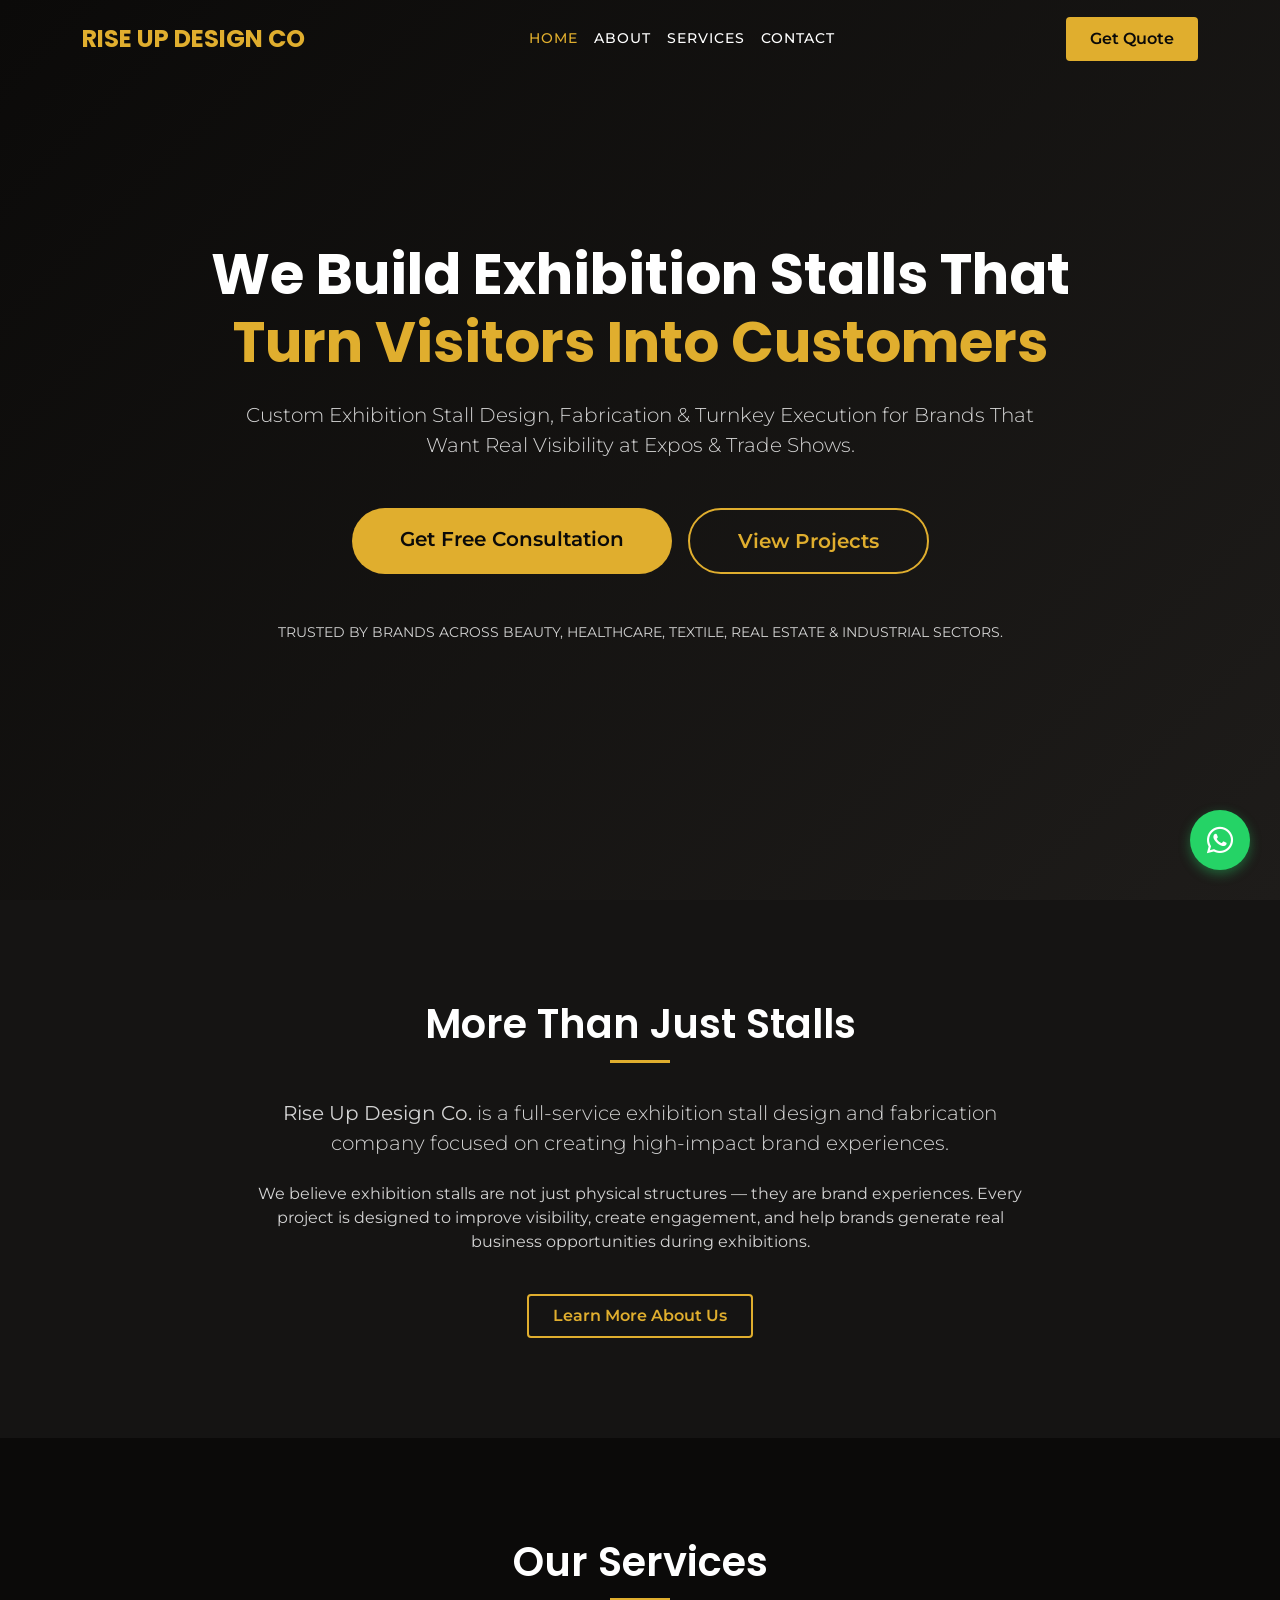
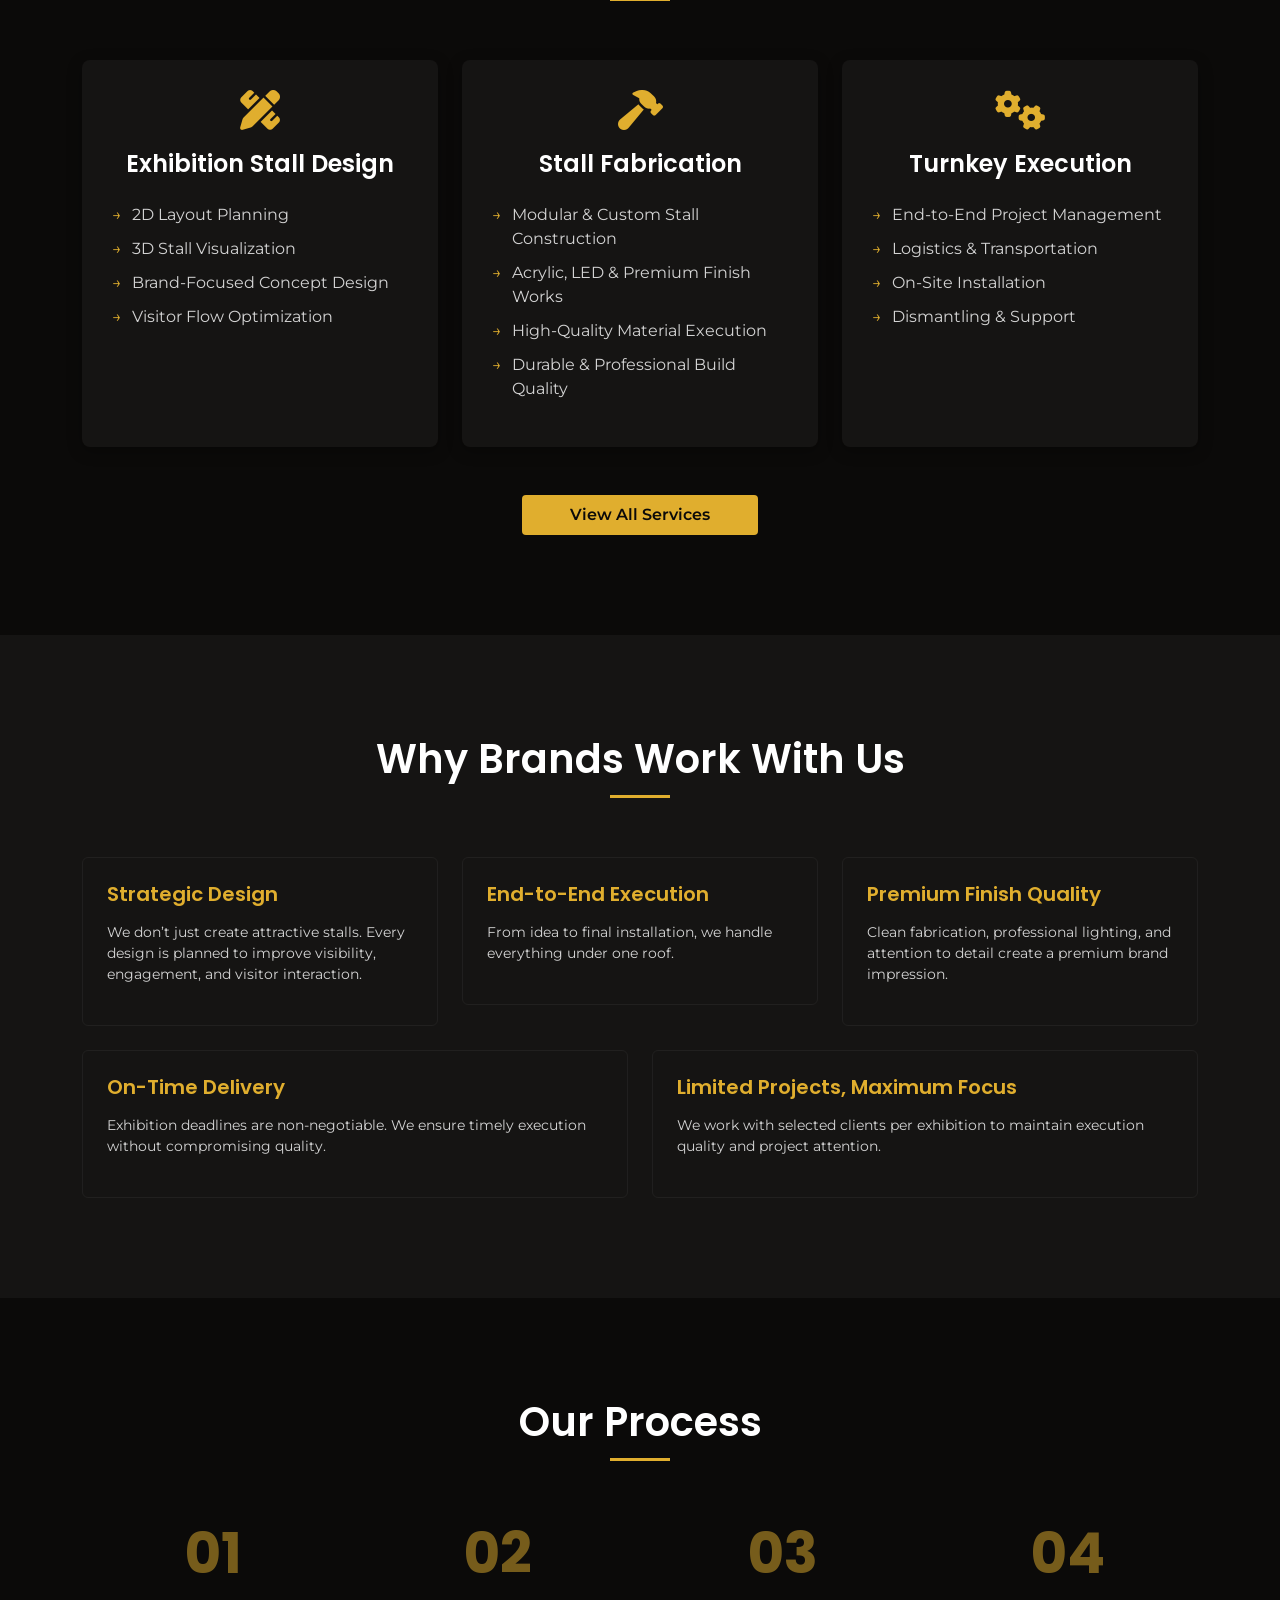
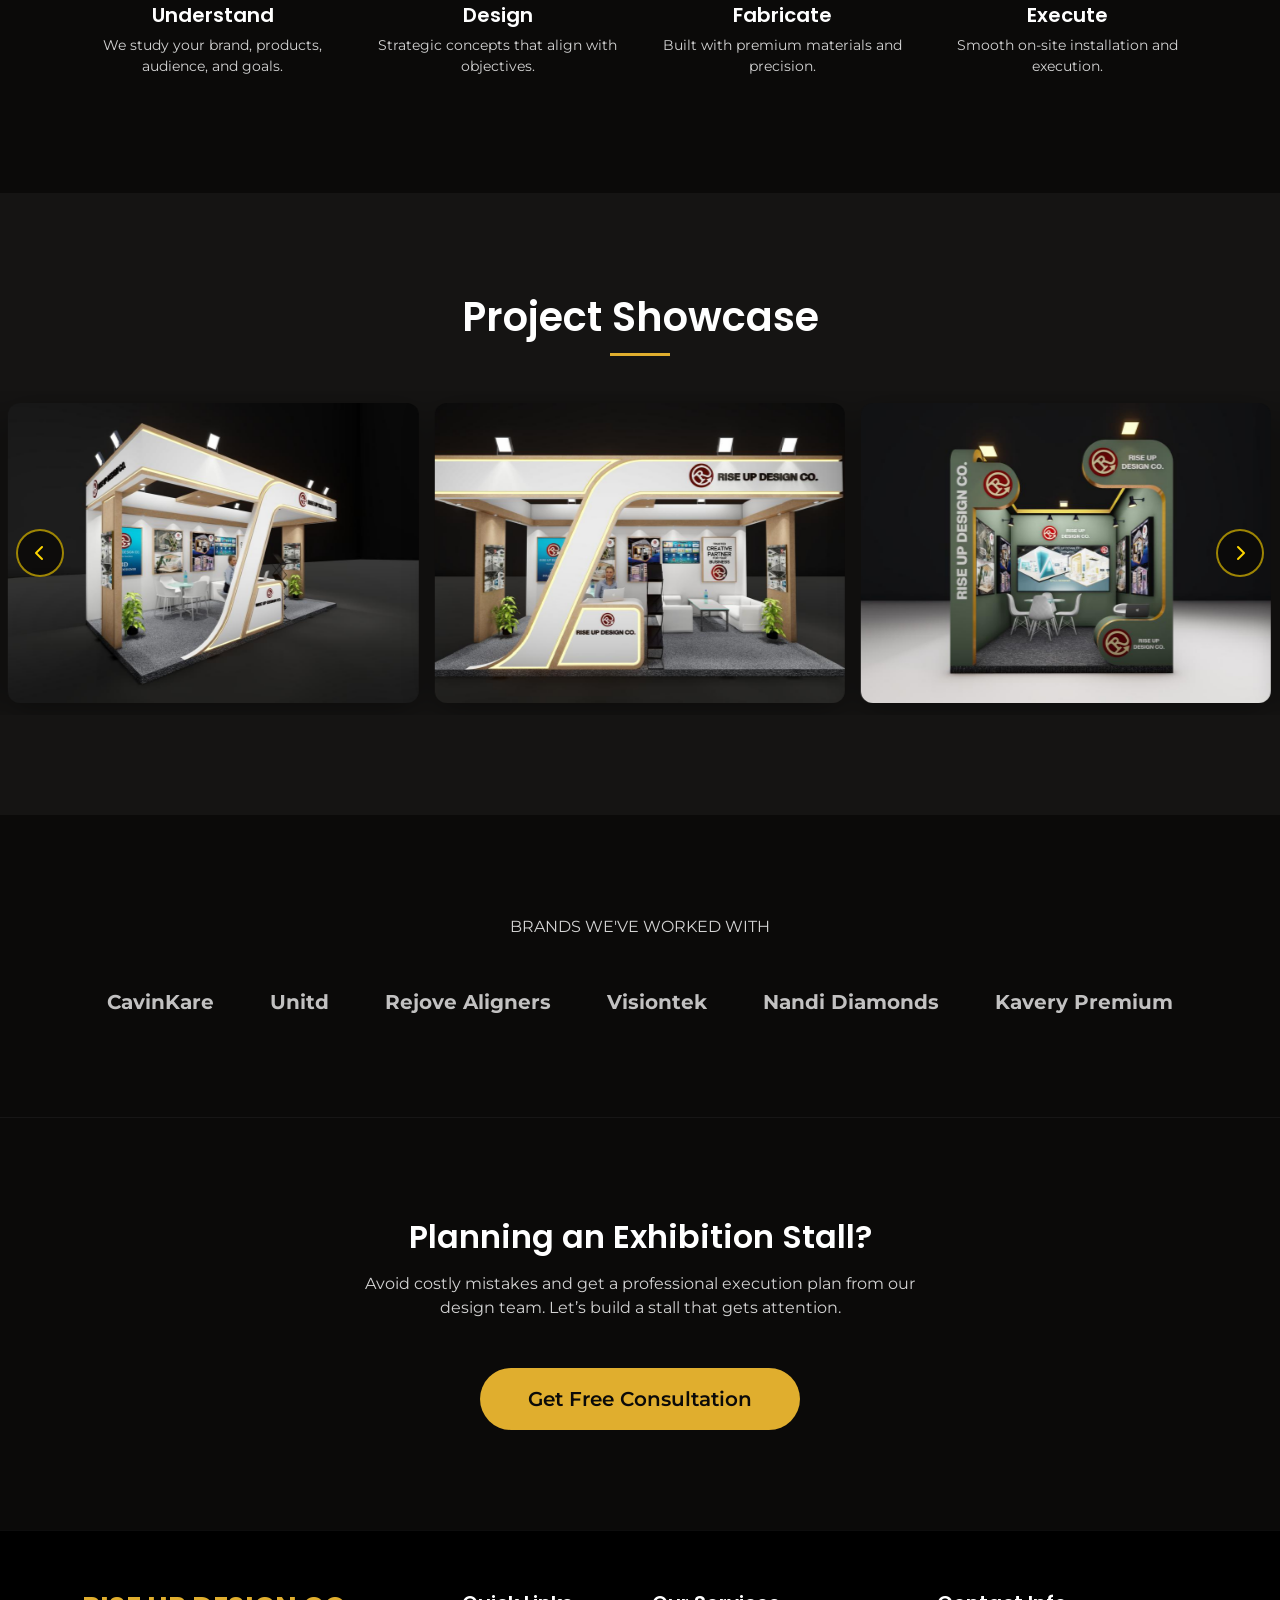
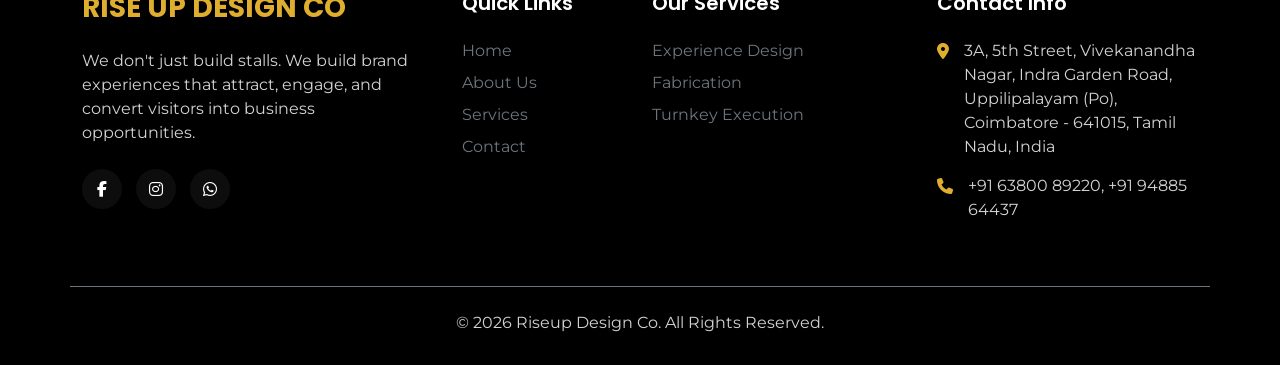
<file: index.html>
<!DOCTYPE html>
<html lang="en">
<head>
    <meta charset="UTF-8">
    <meta name="viewport" content="width=device-width, initial-scale=1.0">
    <title>Riseup Design Co. | Exhibition Stall Design</title>
    <!-- Bootstrap CSS -->
    <link href="https://cdn.jsdelivr.net/npm/bootstrap@5.3.0/dist/css/bootstrap.min.css" rel="stylesheet">
    <!-- Google Fonts -->
    <link href="https://fonts.googleapis.com/css2?family=Montserrat:wght@300;400;500;600&family=Poppins:wght@400;600;700&display=swap" rel="stylesheet">
    <!-- Font Awesome -->
    <link rel="stylesheet" href="https://cdnjs.cloudflare.com/ajax/libs/font-awesome/6.4.0/css/all.min.css">
    <!-- Custom CSS -->
   <link rel="stylesheet" href="./css/style.css">
    <link rel="icon" href="images/favicon.png" type="image/jpeg">
</head>
<body>

    <!-- Navbar -->
    <nav class="navbar navbar-expand-lg navbar-dark fixed-top py-3">
        <div class="container">
            <a class="navbar-brand" href="index.html">RISE UP DESIGN CO</a>
            <button class="navbar-toggler" type="button" data-bs-toggle="collapse" data-bs-target="#navbarNav">
                <span class="navbar-toggler-icon"></span>
            </button>
            <div class="collapse navbar-collapse" id="navbarNav">
                <ul class="navbar-nav mx-auto">
                    <li class="nav-item">
                        <a class="nav-link active" href="index.html">Home</a>
                    </li>
                    <li class="nav-item">
                        <a class="nav-link" href="about.html">About</a>
                    </li>
                    <li class="nav-item">
                        <a class="nav-link" href="services.html">Services</a>
                    </li>
                    <li class="nav-item">
                        <a class="nav-link" href="contact.html">Contact</a>
                    </li>
                </ul>
                <a href="contact.html" class="btn btn-gold ms-lg-4 mt-3 mt-lg-0">Get Quote</a>
            </div>
        </div>
    </nav>

    <!-- Hero Section -->
    <section class="hero-section text-center text-lg-start">
        <div class="container">
            <div class="row align-items-center">
                <div class="col-lg-10 mx-auto text-center">
                    <h1 class="hero-title fw-bold text-white mb-4">We Build Exhibition Stalls That <br class="d-none d-md-block"><span class="text-gold">Turn Visitors Into Customers</span></h1>
                    <p class="lead mb-5 mx-auto" style="max-width: 800px;">Custom Exhibition Stall Design, Fabrication & Turnkey Execution for Brands That Want Real Visibility at Expos & Trade Shows.</p>
                    <div class="d-flex flex-column flex-sm-row justify-content-center gap-3 mb-5">
                        <a href="contact.html" class="btn btn-gold btn-lg px-5 py-3 rounded-pill">Get Free Consultation</a>
                        <a href="services.html" class="btn btn-outline-gold btn-lg px-5 py-3 rounded-pill">View Projects</a>
                    </div>
                    <p class=" small text-uppercase tracking-widest mt-4">Trusted by brands across Beauty, Healthcare, Textile, Real Estate & Industrial sectors.</p>
                </div>
            </div>
        </div>
    </section>

    <!-- Brief About -->
    <section class="section-padding" style="background-color: var(--bg-card);">
        <div class="container">
            <div class="row align-items-center">
                <div class="col-lg-10 mx-auto text-center">
                    <h2 class="section-title">More Than Just Stalls</h2>
                    <p class="lead mx-auto" style="max-width: 800px;">
                        <strong>Rise Up Design Co.</strong> is a full-service exhibition stall design and fabrication company focused on creating high-impact brand experiences.
                    </p>
                    <p class="mx-auto mt-4" style="max-width: 800px; color: var(--);">
                        We believe exhibition stalls are not just physical structures — they are brand experiences. Every project is designed to improve visibility, create engagement, and help brands generate real business opportunities during exhibitions.
                    </p>
                    <a href="about.html" class="btn btn-outline-gold mt-4 px-4 py-2">Learn More About Us</a>
                </div>
            </div>
        </div>
    </section>

    <!-- Services Highlights -->
    <section class="section-padding">
        <div class="container">
            <h2 class="section-title">Our Services</h2>
            <div class="row g-4 mt-5">
                <div class="col-md-4">
                    <div class="service-card text-center">
                        <i class="fas fa-pencil-ruler service-icon"></i>
                        <h4 class="mb-3">Exhibition Stall Design</h4>
                        <ul class="service-list text-start mt-4">
                            <li>2D Layout Planning</li>
                            <li>3D Stall Visualization</li>
                            <li>Brand-Focused Concept Design</li>
                            <li>Visitor Flow Optimization</li>
                        </ul>
                    </div>
                </div>
                <div class="col-md-4">
                    <div class="service-card text-center">
                        <i class="fas fa-hammer service-icon"></i>
                        <h4 class="mb-3">Stall Fabrication</h4>
                        <ul class="service-list text-start mt-4">
                            <li>Modular & Custom Stall Construction</li>
                            <li>Acrylic, LED & Premium Finish Works</li>
                            <li>High-Quality Material Execution</li>
                            <li>Durable & Professional Build Quality</li>
                        </ul>
                    </div>
                </div>
                <div class="col-md-4">
                    <div class="service-card text-center">
                        <i class="fas fa-cogs service-icon"></i>
                        <h4 class="mb-3">Turnkey Execution</h4>
                        <ul class="service-list text-start mt-4">
                            <li>End-to-End Project Management</li>
                            <li>Logistics & Transportation</li>
                            <li>On-Site Installation</li>
                            <li>Dismantling & Support</li>
                        </ul>
                    </div>
                </div>
            </div>
            <div class="text-center mt-5">
                <a href="services.html" class="btn btn-gold px-5 py-2">View All Services</a>
            </div>
        </div>
    </section>

    <!-- Why Choose Us -->
    <section class="section-padding" style="background-color: var(--bg-card);">
        <div class="container">
            <h2 class="section-title">Why Brands Work With Us</h2>
            <div class="row g-4 mt-5">
                <div class="col-md-6 col-lg-4">
                    <div class="p-4 border rounded" style="border-color: rgba(255,255,255,0.05) !important;">
                        <h5 class="text-gold mb-3">Strategic Design</h5>
                        <p class="small ">We don’t just create attractive stalls. Every design is planned to improve visibility, engagement, and visitor interaction.</p>
                    </div>
                </div>
                <div class="col-md-6 col-lg-4">
                    <div class="p-4 border rounded" style="border-color: rgba(255,255,255,0.05) !important;">
                        <h5 class="text-gold mb-3">End-to-End Execution</h5>
                        <p class="small ">From idea to final installation, we handle everything under one roof.</p>
                    </div>
                </div>
                <div class="col-md-6 col-lg-4">
                    <div class="p-4 border rounded" style="border-color: rgba(255,255,255,0.05) !important;">
                        <h5 class="text-gold mb-3">Premium Finish Quality</h5>
                        <p class="small ">Clean fabrication, professional lighting, and attention to detail create a premium brand impression.</p>
                    </div>
                </div>
                <div class="col-md-6 col-lg-6">
                    <div class="p-4 border rounded" style="border-color: rgba(255,255,255,0.05) !important;">
                        <h5 class="text-gold mb-3">On-Time Delivery</h5>
                        <p class="small ">Exhibition deadlines are non-negotiable. We ensure timely execution without compromising quality.</p>
                    </div>
                </div>
                <div class="col-md-12 col-lg-6">
                    <div class="p-4 border rounded" style="border-color: rgba(255,255,255,0.05) !important;">
                        <h5 class="text-gold mb-3">Limited Projects, Maximum Focus</h5>
                        <p class="small ">We work with selected clients per exhibition to maintain execution quality and project attention.</p>
                    </div>
                </div>
            </div>
        </div>
    </section>

    <!-- Our Process -->
    <section class="section-padding">
        <div class="container text-center">
            <h2 class="section-title">Our Process</h2>
            <div class="row g-4 mt-5">
                <div class="col-6 col-md-3">
                    <h1 class="text-gold opacity-50 display-4 fw-bold">01</h1>
                    <h5 class="mt-3">Understand</h5>
                    <p class="small  mt-2">We study your brand, products, audience, and goals.</p>
                </div>
                <div class="col-6 col-md-3">
                    <h1 class="text-gold opacity-50 display-4 fw-bold">02</h1>
                    <h5 class="mt-3">Design</h5>
                    <p class="small  mt-2">Strategic concepts that align with objectives.</p>
                </div>
                <div class="col-6 col-md-3">
                    <h1 class="text-gold opacity-50 display-4 fw-bold">03</h1>
                    <h5 class="mt-3">Fabricate</h5>
                    <p class="small  mt-2">Built with premium materials and precision.</p>
                </div>
                <div class="col-6 col-md-3">
                    <h1 class="text-gold opacity-50 display-4 fw-bold">04</h1>
                    <h5 class="mt-3">Execute</h5>
                    <p class="small  mt-2">Smooth on-site installation and execution.</p>
                </div>
            </div>
        </div>
    </section>

    <!-- Project Showcase -->
    <section class="section-padding" style="background-color: var(--bg-card);">
        <div class="container-fluid px-0">
            <div class="container mb-4">
                <h2 class="section-title text-center">Project Showcase</h2>
            </div>
            <!-- Infinite Scroll Carousel Wrapper -->
            <div class="showcase-carousel-wrapper position-relative">
                <!-- Manual Buttons -->
                <button class="showcase-btn showcase-btn-prev" id="showcasePrev" aria-label="Previous">
                    <i class="fas fa-chevron-left"></i>
                </button>
                <button class="showcase-btn showcase-btn-next" id="showcaseNext" aria-label="Next">
                    <i class="fas fa-chevron-right"></i>
                </button>
                <!-- Scroll Track -->
                <div class="showcase-track-outer">
                    <div class="showcase-track" id="showcaseTrack">
                        <!-- Real images only — clones added by JS automatically -->
                        <div class="showcase-slide"><img src="images/showcase/1.jpeg" alt="Project 1"></div>
                        <div class="showcase-slide"><img src="images/showcase/1.2.jpeg" alt="Project 1"></div>
                        <div class="showcase-slide"><img src="images/showcase/2.jpeg" alt="Project 2"></div>
                        <div class="showcase-slide"><img src="images/showcase/3.jpeg" alt="Project 3"></div>
                        <div class="showcase-slide"><img src="images/showcase/3.2.jpeg" alt="Project 3"></div>
                        <div class="showcase-slide"><img src="images/showcase/4.jpeg" alt="Project 4"></div>
                        <div class="showcase-slide"><img src="images/showcase/4.2.jpeg" alt="Project 4"></div>
                        <div class="showcase-slide"><img src="images/showcase/5.jpeg" alt="Project 5"></div>
                        <div class="showcase-slide"><img src="images/showcase/5.2.jpeg" alt="Project 5"></div>
                        <div class="showcase-slide"><img src="images/showcase/5.3.jpeg" alt="Project 5"></div>
                        <div class="showcase-slide"><img src="images/showcase/6.jpeg" alt="Project 6"></div>
                        <div class="showcase-slide"><img src="images/showcase/6.2.jpeg" alt="Project 6"></div>
                        <div class="showcase-slide"><img src="images/showcase/7.jpeg" alt="Project 7"></div>
                        <div class="showcase-slide"><img src="images/showcase/7.2.jpeg" alt="Project 7"></div>
                        <div class="showcase-slide"><img src="images/showcase/8.jpeg" alt="Project 8"></div>
                        <div class="showcase-slide"><img src="images/showcase/8.2.jpeg" alt="Project 8"></div>
                        <div class="showcase-slide"><img src="images/showcase/8.3.jpeg" alt="Project 8"></div>
                        <div class="showcase-slide"><img src="images/showcase/9.jpeg" alt="Project 9"></div>
                        <div class="showcase-slide"><img src="images/showcase/9.2.jpeg" alt="Project 9"></div>
                        <div class="showcase-slide"><img src="images/showcase/10.jpeg" alt="Project 10"></div>
                        <div class="showcase-slide"><img src="images/showcase/10.2.jpeg" alt="Project 10"></div>
                        <div class="showcase-slide"><img src="images/showcase/11.jpeg" alt="Project 11"></div>
                    </div>
                </div>
            </div>
        </div>
    </section>

    <style>
        .showcase-carousel-wrapper {
            overflow: hidden;
            padding: 0;
        }
        .showcase-track-outer {
            overflow: hidden;
            cursor: grab;
        }
        .showcase-track-outer:active { cursor: grabbing; }
        .showcase-track {
            display: flex;
            gap: 16px;
            padding: 12px 8px;
            transition: transform 0.5s cubic-bezier(0.25, 0.46, 0.45, 0.94);
            will-change: transform;
        }
        .showcase-slide {
            flex: 0 0 calc(33.333% - 11px);
            border-radius: 12px;
            overflow: hidden;
            box-shadow: 0 8px 30px rgba(0,0,0,0.4);
            transition: transform 0.3s ease, box-shadow 0.3s ease;
        }
        .showcase-slide:hover {
            transform: translateY(-6px);
            box-shadow: 0 16px 48px rgba(0,0,0,0.6);
        }
        .showcase-slide img {
            width: 100%;
            height: 300px;
            object-fit: cover;
            display: block;
        }
        .showcase-btn {
            position: absolute;
            top: 50%;
            transform: translateY(-50%);
            z-index: 10;
            width: 48px;
            height: 48px;
            border-radius: 50%;
            border: 2px solid rgba(255, 215, 0, 0.6);
            background: rgba(11, 10, 9, 0.85);
            color: #ffd700;
            font-size: 1rem;
            cursor: pointer;
            transition: all 0.3s ease;
            display: flex;
            align-items: center;
            justify-content: center;
        }
        .showcase-btn:hover {
            background: #ffd700;
            color: #0b0a09;
            border-color: #ffd700;
            box-shadow: 0 0 20px rgba(255, 215, 0, 0.5);
        }
        .showcase-btn-prev { left: 16px; }
        .showcase-btn-next { right: 16px; }
        @media (max-width: 768px) {
            .showcase-slide { flex: 0 0 calc(100% - 8px); }
            .showcase-slide img { height: 220px; }
        }
        @media (min-width: 769px) and (max-width: 1024px) {
            .showcase-slide { flex: 0 0 calc(50% - 8px); }
        }
    </style>

    <script>
        (function () {
            const track = document.getElementById('showcaseTrack');
            const gap = 16;
            let autoTimer = null;
            let isTransitioning = false;
            let currentIndex = 0;

            // ── Step 1: Count real slides & clone them for both ends ──────────────
            const realSlides = Array.from(track.querySelectorAll('.showcase-slide'));
            const totalSlides = realSlides.length; // = 11

            // Append full copy at end  (for forward looping)
            realSlides.forEach(function (slide) {
                const clone = slide.cloneNode(true);
                clone.setAttribute('aria-hidden', 'true');
                track.appendChild(clone);
            });

            // Prepend full copy at start (for backward looping)
            realSlides.slice().reverse().forEach(function (slide) {
                const clone = slide.cloneNode(true);
                clone.setAttribute('aria-hidden', 'true');
                track.insertBefore(clone, track.firstChild);
            });

            // ── Step 2: Start at first REAL slide (offset by prepended clones) ───
            currentIndex = totalSlides; // skip past the prepended set

            function getSlideWidth() {
                return track.children[0].getBoundingClientRect().width + gap;
            }

            function moveTo(index, animate) {
                if (animate === false) {
                    track.style.transition = 'none';
                } else {
                    track.style.transition = 'transform 0.55s cubic-bezier(0.25, 0.46, 0.45, 0.94)';
                    isTransitioning = true;
                }
                track.style.transform = 'translateX(-' + (index * getSlideWidth()) + 'px)';
            }

            function jump(index) {
                // Instant jump without animation
                track.style.transition = 'none';
                track.style.transform = 'translateX(-' + (index * getSlideWidth()) + 'px)';
                void track.offsetWidth; // force reflow
                isTransitioning = false;
            }

            function next() {
                if (isTransitioning) return;
                currentIndex++;
                moveTo(currentIndex, true);
            }

            function prev() {
                if (isTransitioning) return;
                currentIndex--;
                moveTo(currentIndex, true);
            }

            // ── Step 3: Seamless loop on transition end ───────────────────────────
            track.addEventListener('transitionend', function () {
                isTransitioning = false;

                // Went past the appended clones → jump back to real start
                if (currentIndex >= totalSlides * 2) {
                    currentIndex = totalSlides;
                    jump(currentIndex);
                }
                // Went before the prepended clones → jump forward to real end
                if (currentIndex < totalSlides) {
                    currentIndex = totalSlides * 2 - 1;
                    jump(currentIndex);
                }
            });

            // ── Step 4: Auto play ────────────────────────────────────────────────
            function startAuto() {
                stopAuto();
                autoTimer = setInterval(next, 2800);
            }
            function stopAuto() {
                clearInterval(autoTimer);
            }

            document.getElementById('showcaseNext').addEventListener('click', function () {
                stopAuto(); next(); startAuto();
            });
            document.getElementById('showcasePrev').addEventListener('click', function () {
                stopAuto(); prev(); startAuto();
            });

            // Pause on hover
            var outer = track.parentElement;
            outer.addEventListener('mouseenter', stopAuto);
            outer.addEventListener('mouseleave', startAuto);

            // ── Step 5: Recalculate on window resize ─────────────────────────────
            window.addEventListener('resize', function () {
                jump(currentIndex);
            });

            // Init
            jump(currentIndex);
            startAuto();
        })();
    </script>

    <!-- Brands -->
    <section class="section-padding border-bottom border-secondary" style="border-bottom-width: 1px !important; border-bottom-color: rgba(255,255,255,0.05) !important;">
        <div class="container text-center">
            <p class=" text-uppercase tracking-widest mb-5">Brands We've Worked With</p>
            <div class="d-flex flex-wrap justify-content-center gap-4 align-items-center opacity-75">
                <span class="fs-5 fw-bold px-3">CavinKare</span>
                <span class="fs-5 fw-bold px-3">Unitd</span>
                <span class="fs-5 fw-bold px-3">Rejove Aligners</span>
                <span class="fs-5 fw-bold px-3">Visiontek</span>
                <span class="fs-5 fw-bold px-3">Nandi Diamonds</span>
                <span class="fs-5 fw-bold px-3">Kavery Premium</span>
            </div>
        </div>
    </section>

    <!-- CTA Section -->
    <section class="section-padding text-center">
        <div class="container">
            <h2 class="mb-3">Planning an Exhibition Stall?</h2>
            <p class=" mb-5 mx-auto" style="max-width: 600px;">Avoid costly mistakes and get a professional execution plan from our design team. Let’s build a stall that gets attention.</p>
            <a href="contact.html" class="btn btn-gold btn-lg px-5 py-3 rounded-pill">Get Free Consultation</a>
        </div>
    </section>

    <!-- Footer -->
    <footer class="footer">
        <div class="container">
            <div class="row gy-4">
                <div class="col-lg-4 col-md-6">
                    <h3 class="text-gold fw-bold mb-4">RISE UP DESIGN CO</h3>
                    <p class=" pe-lg-4">We don't just build stalls. We build brand experiences that attract, engage, and convert visitors into business opportunities.</p>
                    <div class="social-links mt-4">
                        <a href="https://www.facebook.com/profile.php?id=61582883547918" target="_blank"><i class="fab fa-facebook-f"></i></a>
                        <a href="https://www.instagram.com/riseupdesignco.in/" target="_blank"><i class="fab fa-instagram"></i></a>
                        <a href="https://wa.me/916380089220" target="_blank"><i class="fab fa-whatsapp"></i></a>
                    </div>
                </div>
                <div class="col-lg-2 col-md-6">
                    <h5 class="text-white mb-4">Quick Links</h5>
                    <ul class="list-unstyled footer-links">
                        <li class="mb-2"><a href="index.html" class="text-secondary text-decoration-none">Home</a></li>
                        <li class="mb-2"><a href="about.html" class="text-secondary text-decoration-none">About Us</a></li>
                        <li class="mb-2"><a href="services.html" class="text-secondary text-decoration-none">Services</a></li>
                        <li class="mb-2"><a href="contact.html" class="text-secondary text-decoration-none">Contact</a></li>
                    </ul>
                </div>
                <div class="col-lg-3 col-md-6">
                    <h5 class="text-white mb-4">Our Services</h5>
                    <ul class="list-unstyled footer-links text-secondary">
                        <li class="mb-2">Experience Design</li>
                        <li class="mb-2">Fabrication</li>
                        <li class="mb-2">Turnkey Execution</li>
                    </ul>
                </div>
                <div class="col-lg-3 col-md-6">
                    <h5 class="text-white mb-4">Contact Info</h5>
                    <ul class="list-unstyled footer-contact">
                        <li>
                            <i class="fas fa-map-marker-alt"></i>
                            <span>3A, 5th Street, Vivekanandha Nagar, Indra Garden Road, Uppilipalayam (Po), Coimbatore - 641015, Tamil Nadu, India</span>
                        </li>
                        <li>
                            <i class="fas fa-phone-alt fa-flip-horizontal"></i>
                            <span>+91 63800 89220, +91 94885 64437</span>
                        </li>
                    </ul>
                </div>
            </div>
            <div class="row mt-5 pt-4 border-top border-secondary">
                <div class="col-12 text-center text-secondary">
                    <p class="mb-0">&copy; 2026 Riseup Design Co. All Rights Reserved.</p>
                </div>
            </div>
        </div>
    </footer>

    <!-- Floating WhatsApp -->
    <a href="https://wa.me/916380089220" class="floating-whatsapp" target="_blank" aria-label="Chat on WhatsApp">
        <i class="fab fa-whatsapp"></i>
    </a>

    <!-- Bootstrap JS -->
    <script src="https://cdn.jsdelivr.net/npm/bootstrap@5.3.0/dist/js/bootstrap.bundle.min.js"></script>
    <!-- Navbar Scroll Effect -->
    <script>
        window.addEventListener('scroll', function() {
            const navbar = document.querySelector('.navbar');
            if (window.scrollY > 50) {
                navbar.style.backgroundColor = 'rgba(11, 10, 9, 0.98)';
                navbar.style.boxShadow = '0 4px 10px rgba(0,0,0,0.3)';
            } else {
                navbar.style.backgroundColor = 'transparent';
                navbar.style.boxShadow = 'none';
            }
        });
    </script>
</body>
</html>
</file>
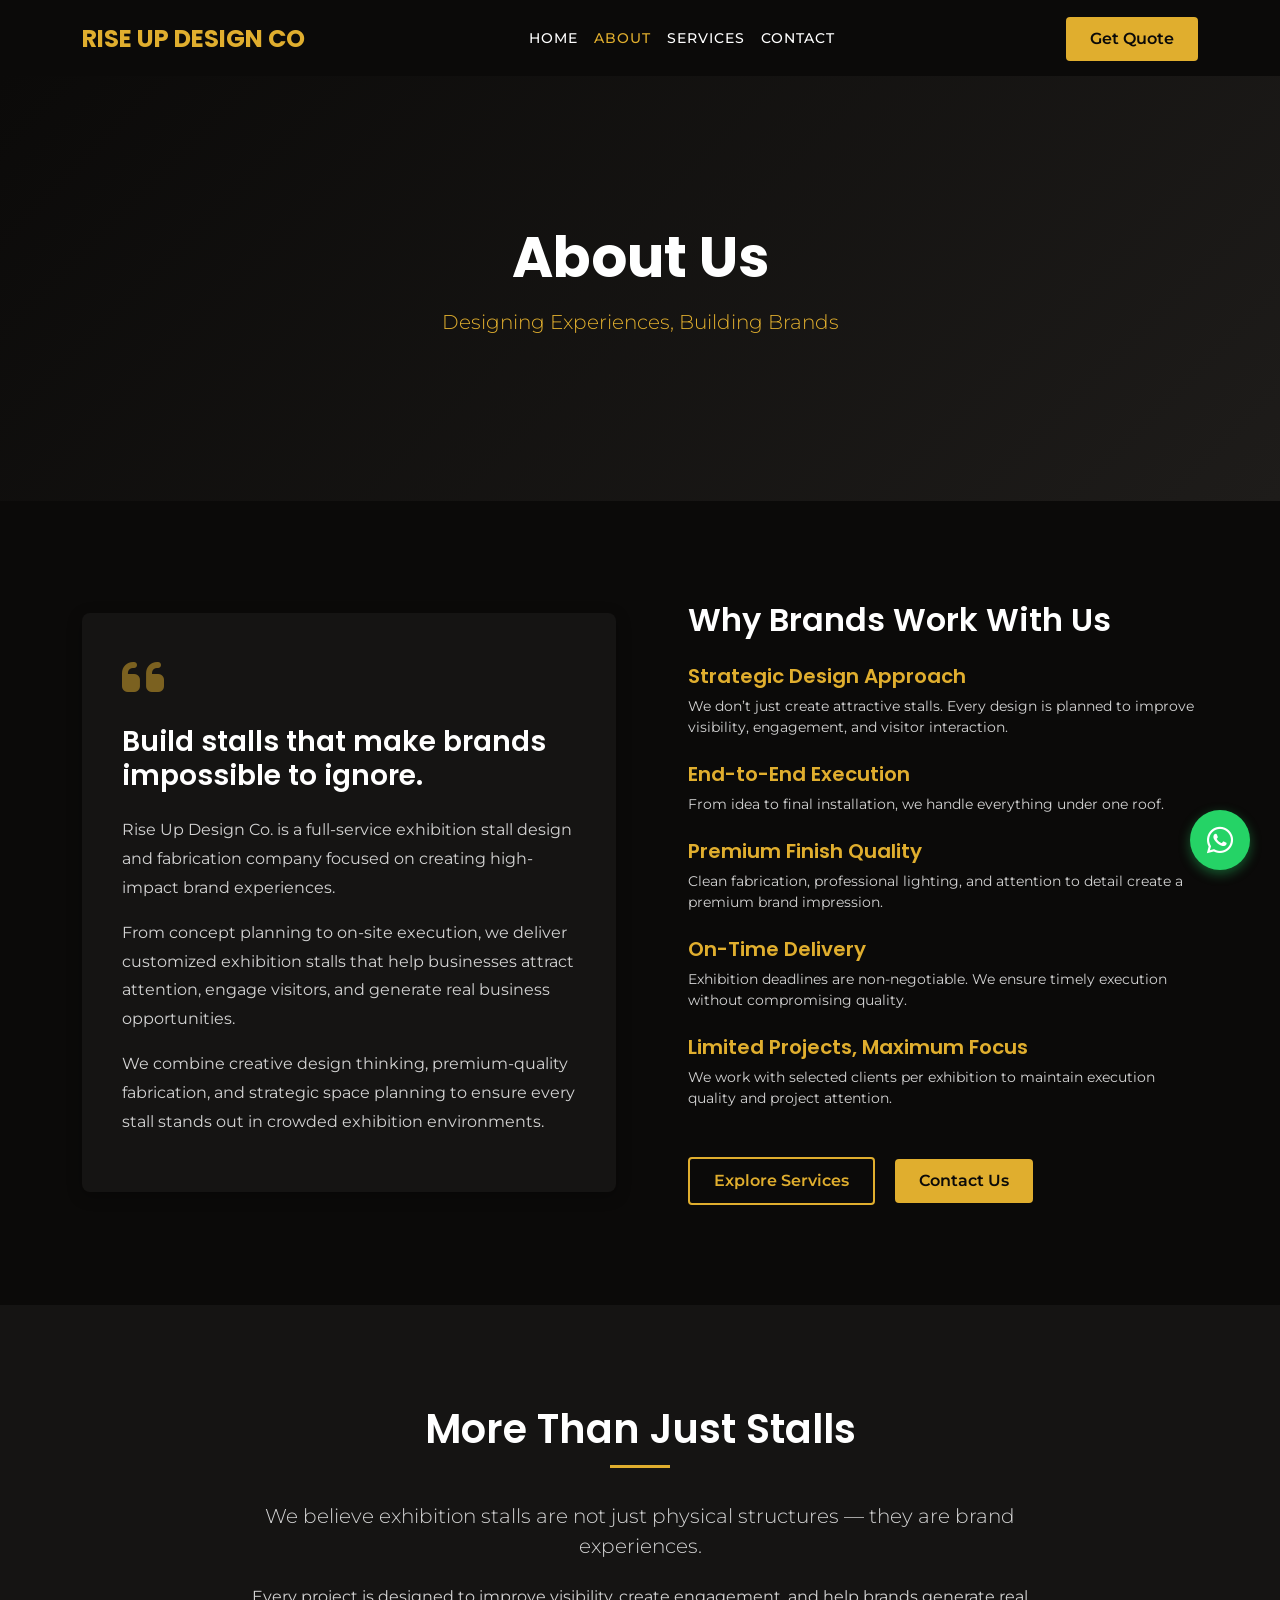
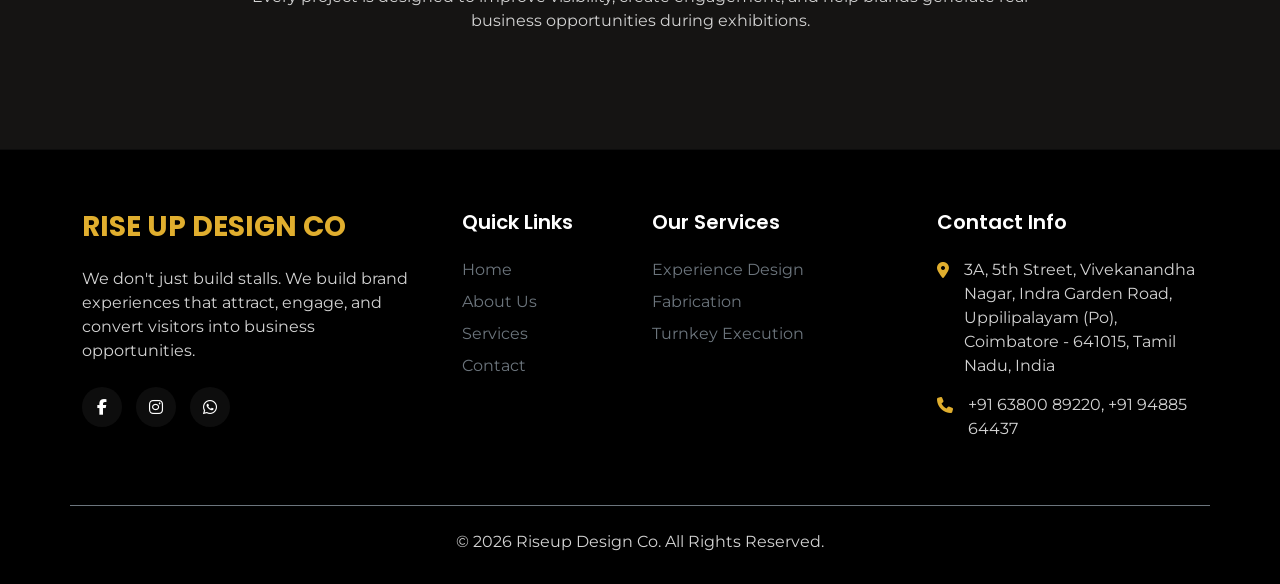
<file: about.html>
﻿<!DOCTYPE html>
<html lang="en">
<head>
    <meta charset="UTF-8">
    <meta name="viewport" content="width=device-width, initial-scale=1.0">
    <title>About Us | Riseup Design Co.</title>
    <!-- Bootstrap CSS -->
    <link href="https://cdn.jsdelivr.net/npm/bootstrap@5.3.0/dist/css/bootstrap.min.css" rel="stylesheet">
    <!-- Google Fonts -->
    <link href="https://fonts.googleapis.com/css2?family=Montserrat:wght@300;400;500;600&family=Poppins:wght@400;600;700&display=swap" rel="stylesheet">
    <!-- Font Awesome -->
    <link rel="stylesheet" href="https://cdnjs.cloudflare.com/ajax/libs/font-awesome/6.4.0/css/all.min.css">
    <!-- Custom CSS -->
    <link rel="stylesheet" href="css/style.css?v=2">
    <link rel="icon" href="images/favicon.png" type="image/jpeg">
</head>
<body>

    <!-- Navbar -->
    <nav class="navbar navbar-expand-lg navbar-dark fixed-top py-3">
        <div class="container">
            <a class="navbar-brand" href="index.html">RISE UP DESIGN CO</a>
            <button class="navbar-toggler" type="button" data-bs-toggle="collapse" data-bs-target="#navbarNav">
                <span class="navbar-toggler-icon"></span>
            </button>
            <div class="collapse navbar-collapse" id="navbarNav">
                <ul class="navbar-nav mx-auto">
                    <li class="nav-item">
                        <a class="nav-link" href="index.html">Home</a>
                    </li>
                    <li class="nav-item">
                        <a class="nav-link active" href="about.html">About</a>
                    </li>
                    <li class="nav-item">
                        <a class="nav-link" href="services.html">Services</a>
                    </li>
                    <li class="nav-item">
                        <a class="nav-link" href="contact.html">Contact</a>
                    </li>
                </ul>
                <a href="contact.html" class="btn btn-gold ms-lg-4 mt-3 mt-lg-0">Get Quote</a>
            </div>
        </div>
    </nav>

    <!-- Page Header -->
    <section class="section-padding" style="background: linear-gradient(135deg, rgba(11,10,9,1) 0%, rgba(30,28,26,1) 100%); margin-top: 76px;">
        <div class="container text-center py-5">
            <h1 class="display-4 fw-bold text-white mb-3">About Us</h1>
            <p class="lead text-gold">Designing Experiences, Building Brands</p>
        </div>
    </section>

    <!-- About Content -->
    <section class="section-padding">
        <div class="container">
            <div class="row align-items-center g-5">
                <div class="col-lg-6 mb-5 mb-lg-0">
                    <div style="background-color: var(--bg-card); border-radius: 8px; padding: 40px; box-shadow: 0 4px 15px rgba(0, 0, 0, 0.3);">
                        <i class="fas fa-quote-left fa-3x text-gold mb-4 opacity-50"></i>
                        <h3 class="mb-4 text-white">Build stalls that make brands impossible to ignore.</h3>
                        <p class="" style="line-height: 1.8;">
                            Rise Up Design Co. is a full-service exhibition stall design and fabrication company focused on creating high-impact brand experiences.
                        </p>
                        <p class="" style="line-height: 1.8;">
                            From concept planning to on-site execution, we deliver customized exhibition stalls that help businesses attract attention, engage visitors, and generate real business opportunities.
                        </p>
                        <p class="" style="line-height: 1.8;">
                            We combine creative design thinking, premium-quality fabrication, and strategic space planning to ensure every stall stands out in crowded exhibition environments.
                        </p>
                    </div>
                </div>
                <div class="col-lg-6 ps-lg-5">
                    <h2 class="mb-4">Why Brands Work With Us</h2>
                    <ul class="list-unstyled mt-4 text-start">
                        <li class="mb-4">
                            <h5 class="text-gold mb-2">Strategic Design Approach</h5>
                            <p class=" small">We don’t just create attractive stalls. Every design is planned to improve visibility, engagement, and visitor interaction.</p>
                        </li>
                        <li class="mb-4">
                            <h5 class="text-gold mb-2">End-to-End Execution</h5>
                            <p class=" small">From idea to final installation, we handle everything under one roof.</p>
                        </li>
                        <li class="mb-4">
                            <h5 class="text-gold mb-2">Premium Finish Quality</h5>
                            <p class=" small">Clean fabrication, professional lighting, and attention to detail create a premium brand impression.</p>
                        </li>
                        <li class="mb-4">
                            <h5 class="text-gold mb-2">On-Time Delivery</h5>
                            <p class=" small">Exhibition deadlines are non-negotiable. We ensure timely execution without compromising quality.</p>
                        </li>
                        <li class="mb-4">
                            <h5 class="text-gold mb-2">Limited Projects, Maximum Focus</h5>
                            <p class=" small">We work with selected clients per exhibition to maintain execution quality and project attention.</p>
                        </li>
                    </ul>
                    <div class="mt-5">
                        <a href="services.html" class="btn btn-outline-gold me-3">Explore Services</a>
                        <a href="contact.html" class="btn btn-gold">Contact Us</a>
                    </div>
                </div>
            </div>
        </div>
    </section>

    <!-- Design Philosophy -->
    <section class="section-padding" style="background-color: var(--bg-card);">
        <div class="container text-center">
            <h2 class="section-title mb-5">More Than Just Stalls</h2>
            <div class="mx-auto" style="max-width: 800px;">
                <p class="lead mb-4">We believe exhibition stalls are not just physical structures — they are brand experiences.</p>
                <p class="">Every project is designed to improve visibility, create engagement, and help brands generate real business opportunities during exhibitions.</p>
            </div>
        </div>
    </section>

    <!-- Footer -->
    <footer class="footer">
        <div class="container">
            <div class="row gy-4">
                <div class="col-lg-4 col-md-6">
                    <h3 class="text-gold fw-bold mb-4">RISE UP DESIGN CO</h3>
                    <p class=" pe-lg-4">We don't just build stalls. We build brand experiences that attract, engage, and convert visitors into business opportunities.</p>
                    <div class="social-links mt-4">
                        <a href="https://www.facebook.com/profile.php?id=61582883547918" target="_blank"><i class="fab fa-facebook-f"></i></a>
                        <a href="https://www.instagram.com/riseupdesignco.in/" target="_blank"><i class="fab fa-instagram"></i></a>
                        <a href="https://wa.me/916380089220" target="_blank"><i class="fab fa-whatsapp"></i></a>
                    </div>
                </div>
                <div class="col-lg-2 col-md-6">
                    <h5 class="text-white mb-4">Quick Links</h5>
                    <ul class="list-unstyled footer-links">
                        <li class="mb-2"><a href="index.html" class="text-secondary text-decoration-none">Home</a></li>
                        <li class="mb-2"><a href="about.html" class="text-secondary text-decoration-none">About Us</a></li>
                        <li class="mb-2"><a href="services.html" class="text-secondary text-decoration-none">Services</a></li>
                        <li class="mb-2"><a href="contact.html" class="text-secondary text-decoration-none">Contact</a></li>
                    </ul>
                </div>
                <div class="col-lg-3 col-md-6">
                    <h5 class="text-white mb-4">Our Services</h5>
                    <ul class="list-unstyled footer-links text-secondary">
                        <li class="mb-2">Experience Design</li>
                        <li class="mb-2">Fabrication</li>
                        <li class="mb-2">Turnkey Execution</li>
                    </ul>
                </div>
                <div class="col-lg-3 col-md-6">
                    <h5 class="text-white mb-4">Contact Info</h5>
                    <ul class="list-unstyled footer-contact">
                        <li>
                            <i class="fas fa-map-marker-alt"></i>
                            <span>3A, 5th Street, Vivekanandha Nagar, Indra Garden Road, Uppilipalayam (Po), Coimbatore - 641015, Tamil Nadu, India</span>
                        </li>
                        <li>
                            <i class="fas fa-phone-alt fa-flip-horizontal"></i>
                            <span>+91 63800 89220, +91 94885 64437</span>
                        </li>
                    </ul>
                </div>
            </div>
            <div class="row mt-5 pt-4 border-top border-secondary">
                <div class="col-12 text-center text-secondary">
                    <p class="mb-0">&copy; 2026 Riseup Design Co. All Rights Reserved.</p>
                </div>
            </div>
        </div>
    </footer>

    <!-- Floating WhatsApp -->
    <a href="https://wa.me/916380089220" class="floating-whatsapp" target="_blank" aria-label="Chat on WhatsApp">
        <i class="fab fa-whatsapp"></i>
    </a>

    <!-- Bootstrap JS -->
    <script src="https://cdn.jsdelivr.net/npm/bootstrap@5.3.0/dist/js/bootstrap.bundle.min.js"></script>
    <!-- Navbar Scroll Effect -->
    <script>
        window.addEventListener('scroll', function() {
            const navbar = document.querySelector('.navbar');
            if (window.scrollY > 50) {
                navbar.style.backgroundColor = 'rgba(11, 10, 9, 0.98)';
                navbar.style.boxShadow = '0 4px 10px rgba(0,0,0,0.3)';
            } else {
                navbar.style.backgroundColor = 'transparent';
                navbar.style.boxShadow = 'none';
            }
        });
    </script>
</body>
</html>
</file>
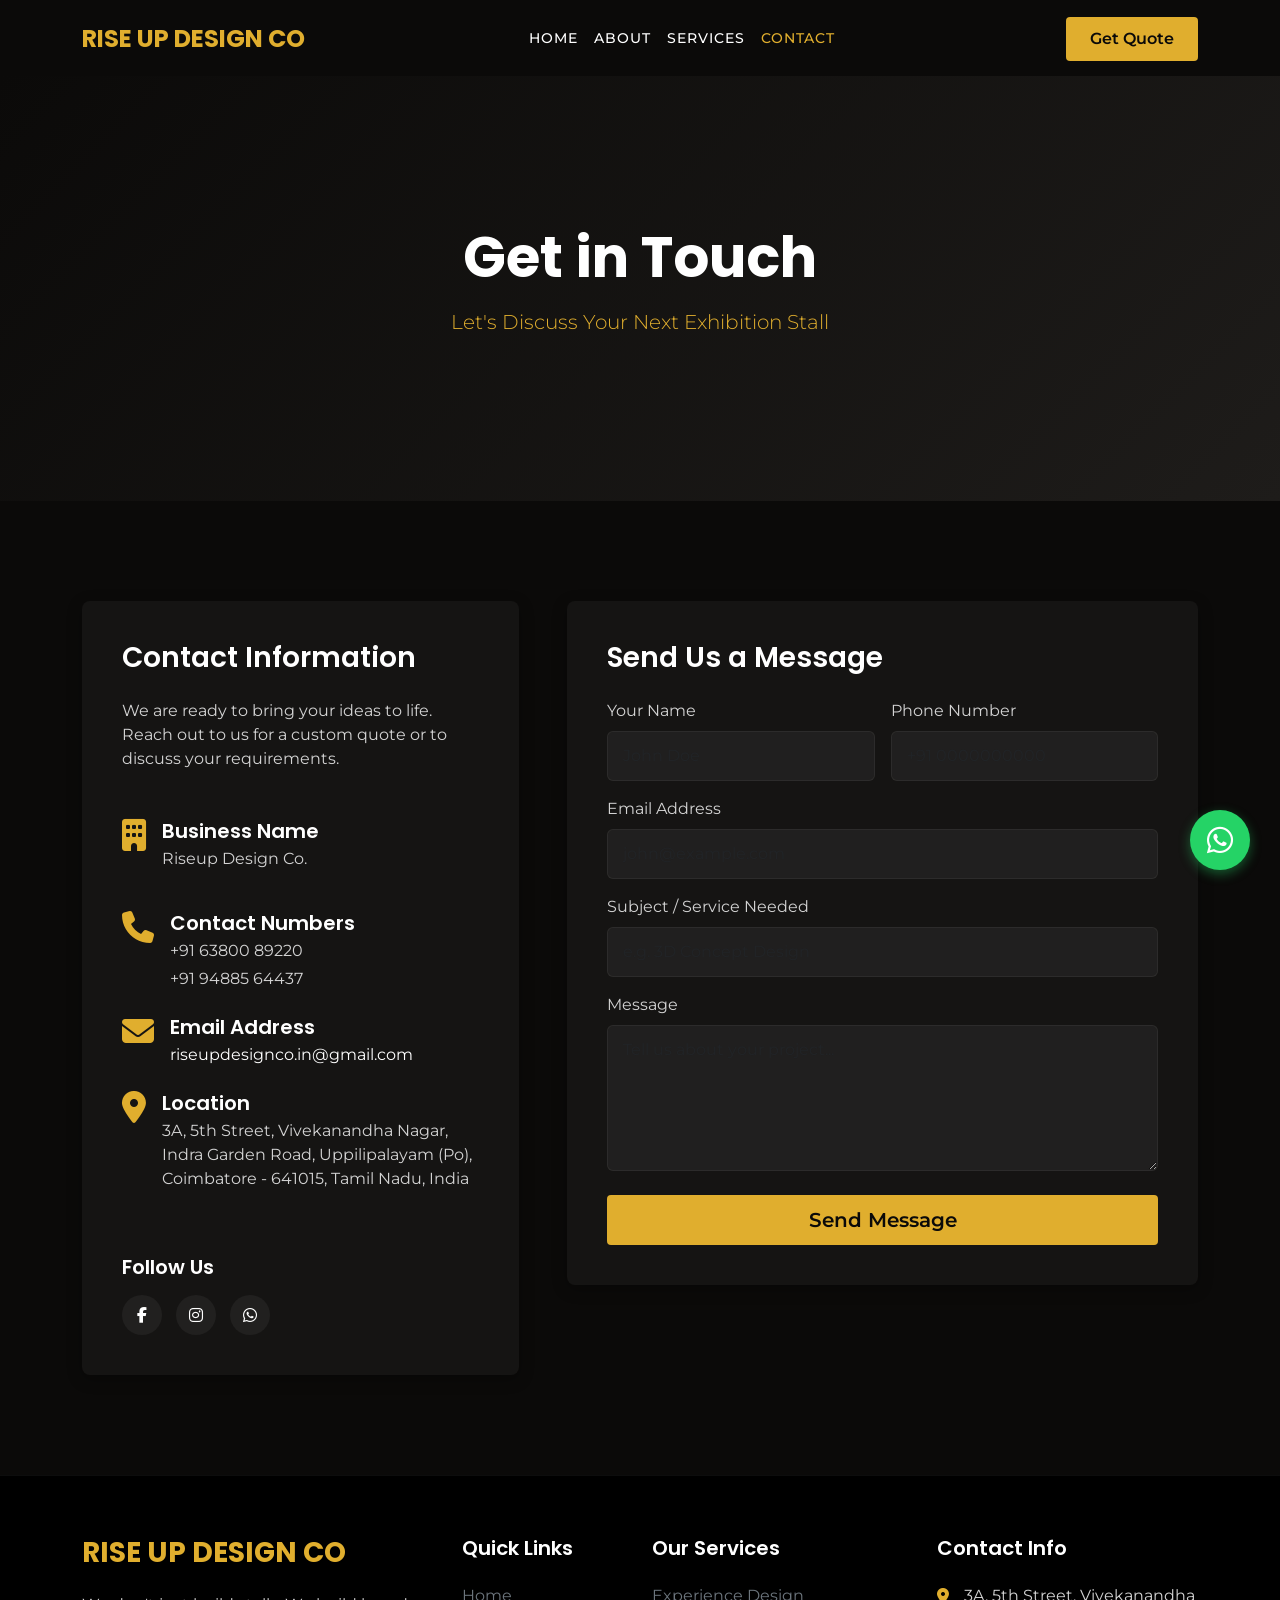
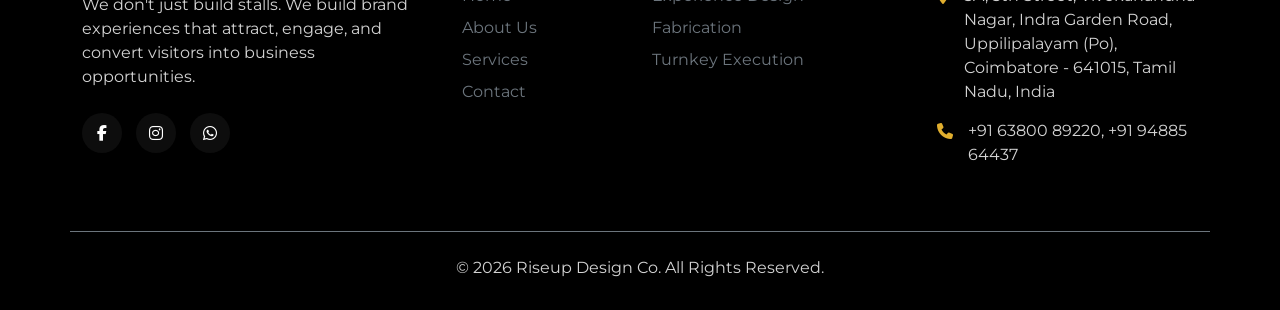
<file: contact.html>
﻿<!DOCTYPE html>
<html lang="en">
<head>
    <meta charset="UTF-8">
    <meta name="viewport" content="width=device-width, initial-scale=1.0">
    <title>Contact Us | Riseup Design Co.</title>
    <!-- Bootstrap CSS -->
    <link href="https://cdn.jsdelivr.net/npm/bootstrap@5.3.0/dist/css/bootstrap.min.css" rel="stylesheet">
    <!-- Google Fonts -->
    <link href="https://fonts.googleapis.com/css2?family=Montserrat:wght@300;400;500;600&family=Poppins:wght@400;600;700&display=swap" rel="stylesheet">
    <!-- Font Awesome -->
    <link rel="stylesheet" href="https://cdnjs.cloudflare.com/ajax/libs/font-awesome/6.4.0/css/all.min.css">
    <!-- Custom CSS -->
    <link rel="stylesheet" href="css/style.css?v=2">
    <link rel="icon" href="images/favicon.png" type="image/jpeg">
</head>
<body>

    <!-- Navbar -->
    <nav class="navbar navbar-expand-lg navbar-dark fixed-top py-3">
        <div class="container">
            <a class="navbar-brand" href="index.html">RISE UP DESIGN CO</a>
            <button class="navbar-toggler" type="button" data-bs-toggle="collapse" data-bs-target="#navbarNav">
                <span class="navbar-toggler-icon"></span>
            </button>
            <div class="collapse navbar-collapse" id="navbarNav">
                <ul class="navbar-nav mx-auto">
                    <li class="nav-item">
                        <a class="nav-link" href="index.html">Home</a>
                    </li>
                    <li class="nav-item">
                        <a class="nav-link" href="about.html">About</a>
                    </li>
                    <li class="nav-item">
                        <a class="nav-link" href="services.html">Services</a>
                    </li>
                    <li class="nav-item">
                        <a class="nav-link active" href="contact.html">Contact</a>
                    </li>
                </ul>
                <a href="contact.html" class="btn btn-gold ms-lg-4 mt-3 mt-lg-0">Get Quote</a>
            </div>
        </div>
    </nav>

    <!-- Page Header -->
    <section class="section-padding" style="background: linear-gradient(135deg, rgba(11,10,9,1) 0%, rgba(30,28,26,1) 100%); margin-top: 76px;">
        <div class="container text-center py-5">
            <h1 class="display-4 fw-bold text-white mb-3">Get in Touch</h1>
            <p class="lead text-gold">Let's Discuss Your Next Exhibition Stall</p>
        </div>
    </section>

    <!-- Contact Section -->
    <section class="section-padding">
        <div class="container">
            <div class="row g-5">
                <!-- Contact Info -->
                <div class="col-lg-5">
                    <div style="background-color: var(--bg-card); border-radius: 8px; padding: 40px; box-shadow: 0 4px 15px rgba(0, 0, 0, 0.3); height: 100%;">
                        <h3 class="text-white mb-4">Contact Information</h3>
                        <p class=" mb-5">We are ready to bring your ideas to life. Reach out to us for a custom quote or to discuss your requirements.</p>
                        
                        <div class="d-flex mb-4">
                            <div class="me-3">
                                <i class="fas fa-building fa-2x text-gold"></i>
                            </div>
                            <div>
                                <h5 class="text-white mb-1">Business Name</h5>
                                <p class="">Riseup Design Co.</p>
                            </div>
                        </div>

                        <div class="d-flex mb-4">
                            <div class="me-3">
                                <i class="fas fa-phone-alt fa-flip-horizontal fa-2x text-gold"></i>
                            </div>
                            <div>
                                <h5 class="text-white mb-1">Contact Numbers</h5>
                                <p class="mb-1">+91 63800 89220</p>
                                <p class="mb-0">+91 94885 64437</p>
                            </div>
                        </div>

                        <div class="d-flex mb-4">
                            <div class="me-3">
                                <i class="fas fa-envelope fa-2x text-gold"></i>
                            </div>
                            <div>
                                <h5 class="text-white mb-1">Email Address</h5>
                                <p class="mb-0">
                                    <a href="mailto:riseupdesignco.in@gmail.com" class="text-white text-decoration-none">riseupdesignco.in@gmail.com</a>
                                </p>
                            </div>
                        </div>

                        <div class="d-flex mb-5">
                            <div class="me-3">
                                <i class="fas fa-map-marker-alt fa-2x text-gold"></i>
                            </div>
                            <div>
                                <h5 class="text-white mb-1">Location</h5>
                                <p class="">3A, 5th Street, Vivekanandha Nagar, Indra Garden Road, Uppilipalayam (Po), Coimbatore - 641015, Tamil Nadu, India</p>
                            </div>
                        </div>

                        <h5 class="text-white mb-3">Follow Us</h5>
                        <div class="social-links">
                            <a href="https://www.facebook.com/profile.php?id=61582883547918" target="_blank"><i class="fab fa-facebook-f"></i></a>
                            <a href="https://www.instagram.com/riseupdesignco.in/" target="_blank"><i class="fab fa-instagram"></i></a>
                            <a href="https://wa.me/916380089220" target="_blank"><i class="fab fa-whatsapp"></i></a>
                        </div>
                    </div>
                </div>

                <!-- Contact Form -->
                <div class="col-lg-7">
                    <div style="background-color: var(--bg-card); border-radius: 8px; padding: 40px; box-shadow: 0 4px 15px rgba(0, 0, 0, 0.3);">
                        <h3 class="text-white mb-4">Send Us a Message</h3>
                        <form onsubmit="sendToWhatsApp(event)">
                            <div class="row g-3">
                                <div class="col-md-6">
                                    <label for="name" class="form-label">Your Name</label>
                                    <input type="text" class="form-control" id="name" required placeholder="John Doe">
                                </div>
                                <div class="col-md-6">
                                    <label for="phone" class="form-label">Phone Number</label>
                                    <input type="tel" class="form-control" id="phone" required placeholder="+91 0000000000">
                                </div>
                                <div class="col-12">
                                    <label for="email" class="form-label">Email Address</label>
                                    <input type="email" class="form-control" id="email" required placeholder="john@example.com">
                                </div>
                                <div class="col-12">
                                    <label for="subject" class="form-label">Subject / Service Needed</label>
                                    <input type="text" class="form-control" id="subject" placeholder="e.g. 3D Concept Design">
                                </div>
                                <div class="col-12">
                                    <label for="message" class="form-label">Message</label>
                                    <textarea class="form-control" id="message" rows="5" required placeholder="Tell us about your project..."></textarea>
                                </div>
                                <div class="col-12 mt-4">
                                    <button type="submit" class="btn btn-gold btn-lg w-100">Send Message</button>
                                </div>
                            </div>
                        </form>
                    </div>
                </div>
            </div>
        </div>
    </section>

    <!-- Footer -->
    <footer class="footer">
        <div class="container">
            <div class="row gy-4">
                <div class="col-lg-4 col-md-6">
                    <h3 class="text-gold fw-bold mb-4">RISE UP DESIGN CO</h3>
                    <p class=" pe-lg-4">We don't just build stalls. We build brand experiences that attract, engage, and convert visitors into business opportunities.</p>
                    <div class="social-links mt-4">
                        <a href="https://www.facebook.com/profile.php?id=61582883547918" target="_blank"><i class="fab fa-facebook-f"></i></a>
                        <a href="https://www.instagram.com/riseupdesignco.in/" target="_blank"><i class="fab fa-instagram"></i></a>
                        <a href="https://wa.me/916380089220" target="_blank"><i class="fab fa-whatsapp"></i></a>
                    </div>
                </div>
                <div class="col-lg-2 col-md-6">
                    <h5 class="text-white mb-4">Quick Links</h5>
                    <ul class="list-unstyled footer-links">
                        <li class="mb-2"><a href="index.html" class="text-secondary text-decoration-none">Home</a></li>
                        <li class="mb-2"><a href="about.html" class="text-secondary text-decoration-none">About Us</a></li>
                        <li class="mb-2"><a href="services.html" class="text-secondary text-decoration-none">Services</a></li>
                        <li class="mb-2"><a href="contact.html" class="text-secondary text-decoration-none">Contact</a></li>
                    </ul>
                </div>
                <div class="col-lg-3 col-md-6">
                    <h5 class="text-white mb-4">Our Services</h5>
                    <ul class="list-unstyled footer-links text-secondary">
                        <li class="mb-2">Experience Design</li>
                        <li class="mb-2">Fabrication</li>
                        <li class="mb-2">Turnkey Execution</li>
                    </ul>
                </div>
                <div class="col-lg-3 col-md-6">
                    <h5 class="text-white mb-4">Contact Info</h5>
                    <ul class="list-unstyled footer-contact">
                        <li>
                            <i class="fas fa-map-marker-alt"></i>
                            <span>3A, 5th Street, Vivekanandha Nagar, Indra Garden Road, Uppilipalayam (Po), Coimbatore - 641015, Tamil Nadu, India</span>
                        </li>
                        <li>
                            <i class="fas fa-phone-alt fa-flip-horizontal"></i>
                            <span>+91 63800 89220, +91 94885 64437</span>
                        </li>
                    </ul>
                </div>
            </div>
            <div class="row mt-5 pt-4 border-top border-secondary">
                <div class="col-12 text-center text-secondary">
                    <p class="mb-0">&copy; 2026 Riseup Design Co. All Rights Reserved.</p>
                </div>
            </div>
        </div>
    </footer>

    <!-- Floating WhatsApp -->
    <a href="https://wa.me/916380089220" class="floating-whatsapp" target="_blank" aria-label="Chat on WhatsApp">
        <i class="fab fa-whatsapp"></i>
    </a>

    <!-- Bootstrap JS -->
    <script src="https://cdn.jsdelivr.net/npm/bootstrap@5.3.0/dist/js/bootstrap.bundle.min.js"></script>
    <!-- Navbar Scroll Effect -->
    <script>
        window.addEventListener('scroll', function() {
            const navbar = document.querySelector('.navbar');
            if (window.scrollY > 50) {
                navbar.style.backgroundColor = 'rgba(11, 10, 9, 0.98)';
                navbar.style.boxShadow = '0 4px 10px rgba(0,0,0,0.3)';
            } else {
                navbar.style.backgroundColor = 'transparent';
                navbar.style.boxShadow = 'none';
            }
        });

        function sendToWhatsApp(event) {
            event.preventDefault();
            const name = document.getElementById('name').value;
            const phone = document.getElementById('phone').value;
            const email = document.getElementById('email').value;
            const subject = document.getElementById('subject').value || 'No Subject';
            const message = document.getElementById('message').value;

            const whatsappText = `Hello Riseup Design Co.,\n\nMy name is ${name}.\nPhone: ${phone}\nEmail: ${email}\nSubject: ${subject}\n\nMessage:\n${message}`;
            const encodedText = encodeURIComponent(whatsappText);
            const whatsappUrl = `https://wa.me/916380089220?text=${encodedText}`;
            
            window.open(whatsappUrl, '_blank');
        }
    </script>
</body>
</html>
</file>
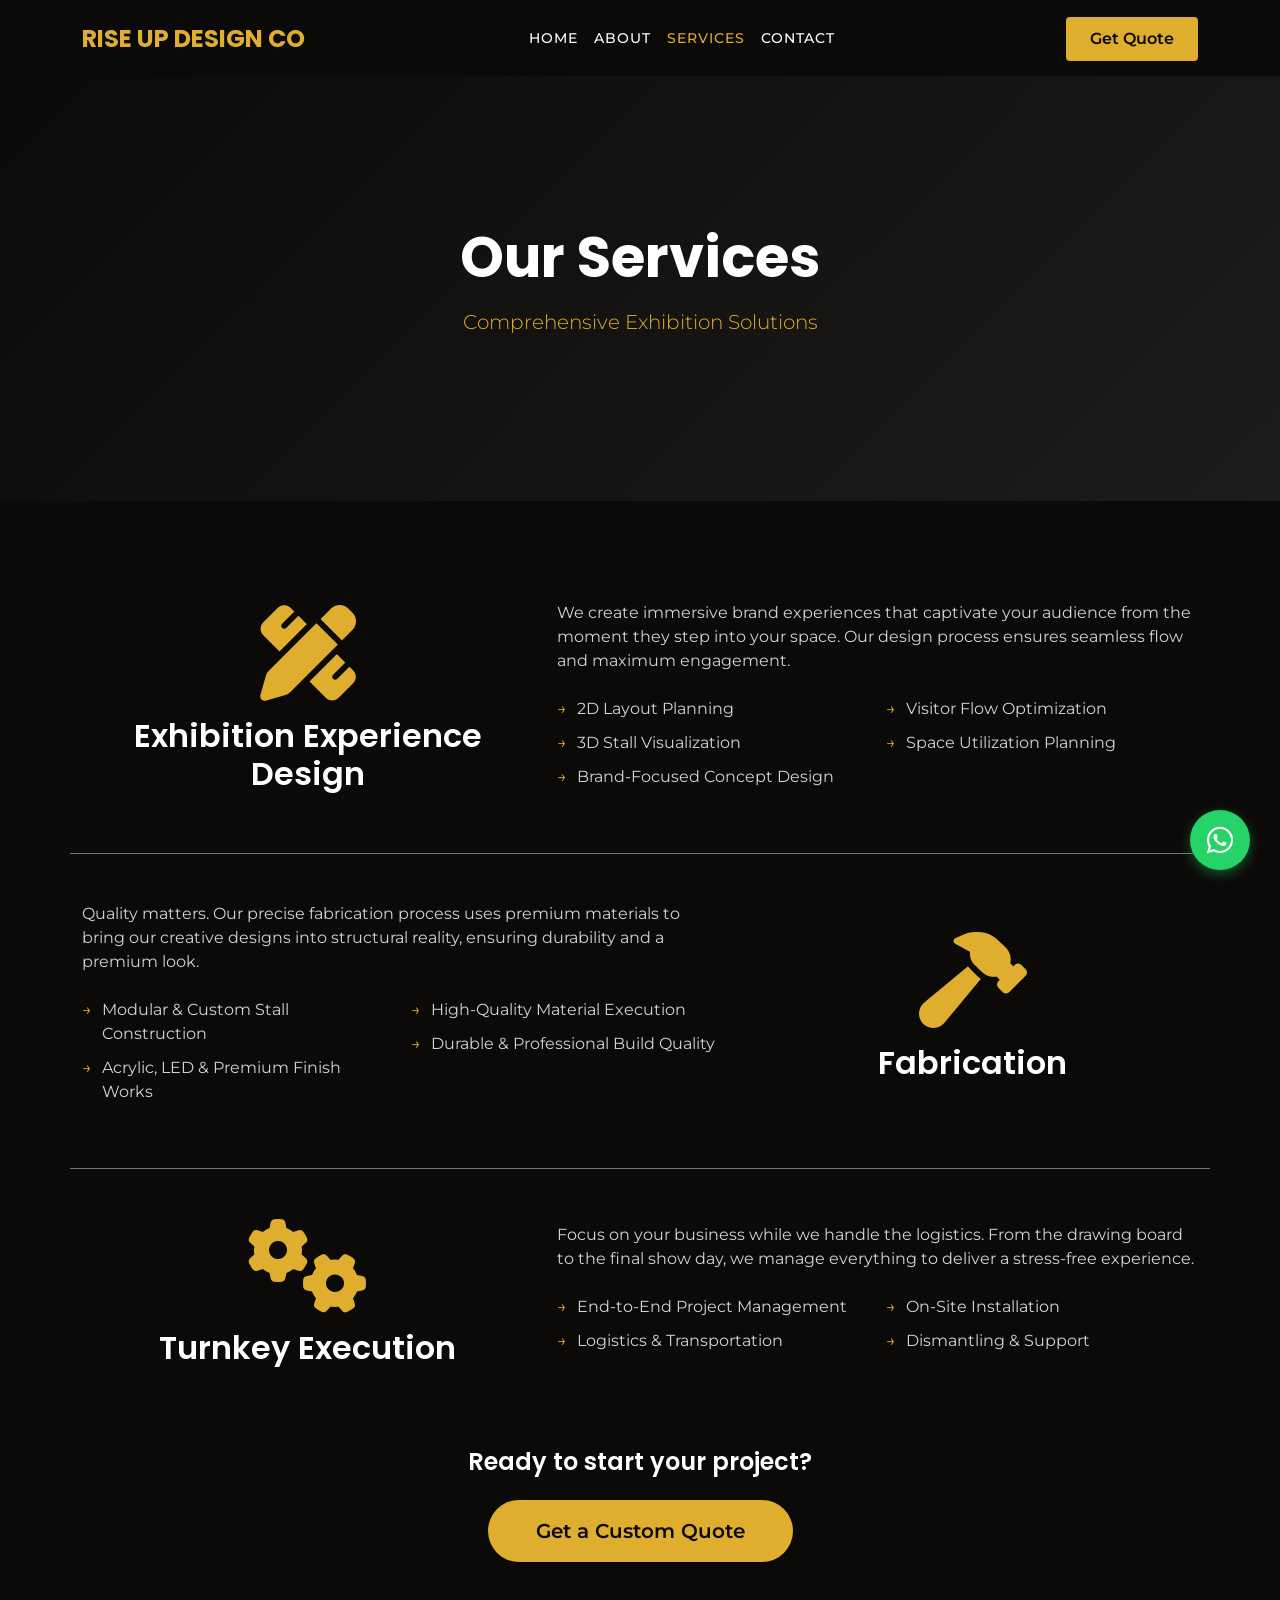
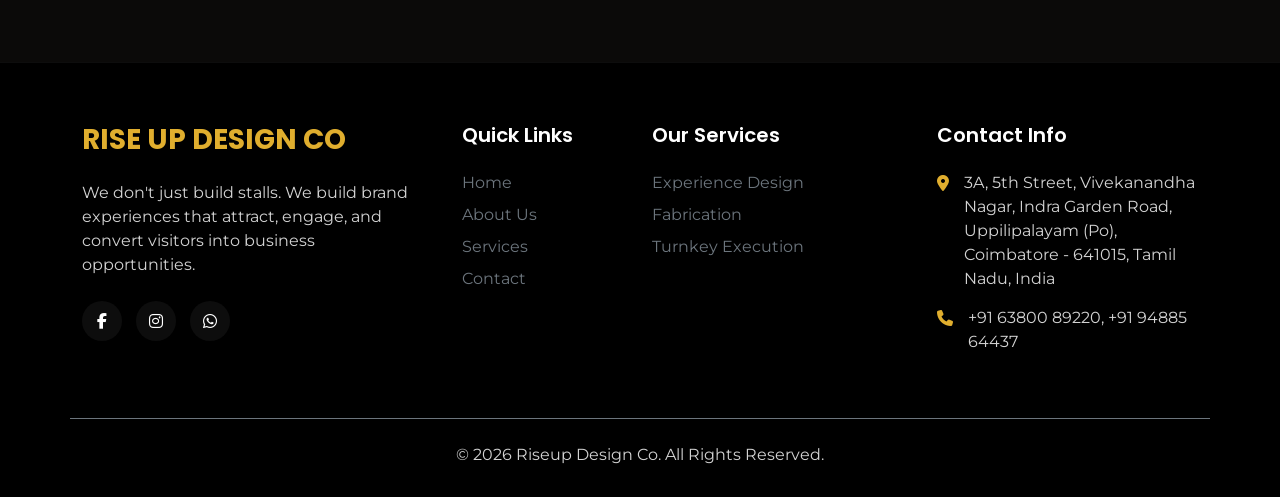
<file: services.html>
﻿<!DOCTYPE html>
<html lang="en">
<head>
    <meta charset="UTF-8">
    <meta name="viewport" content="width=device-width, initial-scale=1.0">
    <title>Our Services | Riseup Design Co.</title>
    <!-- Bootstrap CSS -->
    <link href="https://cdn.jsdelivr.net/npm/bootstrap@5.3.0/dist/css/bootstrap.min.css" rel="stylesheet">
    <!-- Google Fonts -->
    <link href="https://fonts.googleapis.com/css2?family=Montserrat:wght@300;400;500;600&family=Poppins:wght@400;600;700&display=swap" rel="stylesheet">
    <!-- Font Awesome -->
    <link rel="stylesheet" href="https://cdnjs.cloudflare.com/ajax/libs/font-awesome/6.4.0/css/all.min.css">
    <!-- Custom CSS -->
    <link rel="stylesheet" href="css/style.css?v=2">
    <link rel="icon" href="images/favicon.png" type="image/jpeg">
</head>
<body>

    <!-- Navbar -->
    <nav class="navbar navbar-expand-lg navbar-dark fixed-top py-3">
        <div class="container">
            <a class="navbar-brand" href="index.html">RISE UP DESIGN CO</a>
            <button class="navbar-toggler" type="button" data-bs-toggle="collapse" data-bs-target="#navbarNav">
                <span class="navbar-toggler-icon"></span>
            </button>
            <div class="collapse navbar-collapse" id="navbarNav">
                <ul class="navbar-nav mx-auto">
                    <li class="nav-item">
                        <a class="nav-link" href="index.html">Home</a>
                    </li>
                    <li class="nav-item">
                        <a class="nav-link" href="about.html">About</a>
                    </li>
                    <li class="nav-item">
                        <a class="nav-link active" href="services.html">Services</a>
                    </li>
                    <li class="nav-item">
                        <a class="nav-link" href="contact.html">Contact</a>
                    </li>
                </ul>
                <a href="contact.html" class="btn btn-gold ms-lg-4 mt-3 mt-lg-0">Get Quote</a>
            </div>
        </div>
    </nav>

    <!-- Page Header -->
    <section class="section-padding" style="background: linear-gradient(135deg, rgba(11,10,9,1) 0%, rgba(30,28,26,1) 100%); margin-top: 76px;">
        <div class="container text-center py-5">
            <h1 class="display-4 fw-bold text-white mb-3">Our Services</h1>
            <p class="lead text-gold">Comprehensive Exhibition Solutions</p>
        </div>
    </section>

    <!-- Services Detail Section -->
    <section class="section-padding">
        <div class="container">
            <!-- Service 1 -->
            <div class="row align-items-center mb-5 pb-5 border-bottom border-secondary">
                <div class="col-lg-5 mb-4 mb-lg-0 text-center">
                    <i class="fas fa-pencil-ruler fa-6x text-gold mb-3"></i>
                    <h2 class="text-white">Exhibition Experience Design</h2>
                </div>
                <div class="col-lg-7">
                    <p class=" mb-4">We create immersive brand experiences that captivate your audience from the moment they step into your space. Our design process ensures seamless flow and maximum engagement.</p>
                    <div class="row g-3">
                        <div class="col-sm-6">
                            <ul class="service-list">
                                <li>2D Layout Planning</li>
                                <li>3D Stall Visualization</li>
                                <li>Brand-Focused Concept Design</li>
                            </ul>
                        </div>
                        <div class="col-sm-6">
                            <ul class="service-list">
                                <li>Visitor Flow Optimization</li>
                                <li>Space Utilization Planning</li>
                            </ul>
                        </div>
                    </div>
                </div>
            </div>

            <!-- Service 2 -->
            <div class="row align-items-center mb-5 pb-5 border-bottom border-secondary flex-lg-row-reverse">
                <div class="col-lg-5 mb-4 mb-lg-0 text-center">
                    <i class="fas fa-hammer fa-6x text-gold mb-3"></i>
                    <h2 class="text-white">Fabrication</h2>
                </div>
                <div class="col-lg-7">
                    <p class=" mb-4">Quality matters. Our precise fabrication process uses premium materials to bring our creative designs into structural reality, ensuring durability and a premium look.</p>
                    <div class="row g-3">
                        <div class="col-sm-6">
                            <ul class="service-list">
                                <li>Modular & Custom Stall Construction</li>
                                <li>Acrylic, LED & Premium Finish Works</li>
                            </ul>
                        </div>
                        <div class="col-sm-6">
                            <ul class="service-list">
                                <li>High-Quality Material Execution</li>
                                <li>Durable & Professional Build Quality</li>
                            </ul>
                        </div>
                    </div>
                </div>
            </div>

            <!-- Service 3 -->
            <div class="row align-items-center">
                <div class="col-lg-5 mb-4 mb-lg-0 text-center">
                    <i class="fas fa-cogs fa-6x text-gold mb-3"></i>
                    <h2 class="text-white">Turnkey Execution</h2>
                </div>
                <div class="col-lg-7">
                    <p class=" mb-4">Focus on your business while we handle the logistics. From the drawing board to the final show day, we manage everything to deliver a stress-free experience.</p>
                    <div class="row g-3">
                        <div class="col-sm-6">
                            <ul class="service-list">
                                <li>End-to-End Project Management</li>
                                <li>Logistics & Transportation</li>
                            </ul>
                        </div>
                        <div class="col-sm-6">
                            <ul class="service-list">
                                <li>On-Site Installation</li>
                                <li>Dismantling & Support</li>
                            </ul>
                        </div>
                    </div>
                </div>
            </div>

            <div class="text-center mt-5 pt-4">
                <h4 class="mb-4 text-white">Ready to start your project?</h4>
                <a href="contact.html" class="btn btn-gold btn-lg px-5 py-3 rounded-pill">Get a Custom Quote</a>
            </div>
        </div>
    </section>

    <!-- Footer -->
    <footer class="footer">
        <div class="container">
            <div class="row gy-4">
                <div class="col-lg-4 col-md-6">
                    <h3 class="text-gold fw-bold mb-4">RISE UP DESIGN CO</h3>
                    <p class=" pe-lg-4">We don't just build stalls. We build brand experiences that attract, engage, and convert visitors into business opportunities.</p>
                    <div class="social-links mt-4">
                        <a href="https://www.facebook.com/profile.php?id=61582883547918" target="_blank"><i class="fab fa-facebook-f"></i></a>
                        <a href="https://www.instagram.com/riseupdesignco.in/" target="_blank"><i class="fab fa-instagram"></i></a>
                        <a href="https://wa.me/916380089220" target="_blank"><i class="fab fa-whatsapp"></i></a>
                    </div>
                </div>
                <div class="col-lg-2 col-md-6">
                    <h5 class="text-white mb-4">Quick Links</h5>
                    <ul class="list-unstyled footer-links">
                        <li class="mb-2"><a href="index.html" class="text-secondary text-decoration-none">Home</a></li>
                        <li class="mb-2"><a href="about.html" class="text-secondary text-decoration-none">About Us</a></li>
                        <li class="mb-2"><a href="services.html" class="text-secondary text-decoration-none">Services</a></li>
                        <li class="mb-2"><a href="contact.html" class="text-secondary text-decoration-none">Contact</a></li>
                    </ul>
                </div>
                <div class="col-lg-3 col-md-6">
                    <h5 class="text-white mb-4">Our Services</h5>
                    <ul class="list-unstyled footer-links text-secondary">
                        <li class="mb-2">Experience Design</li>
                        <li class="mb-2">Fabrication</li>
                        <li class="mb-2">Turnkey Execution</li>
                    </ul>
                </div>
                <div class="col-lg-3 col-md-6">
                    <h5 class="text-white mb-4">Contact Info</h5>
                    <ul class="list-unstyled footer-contact">
                        <li>
                            <i class="fas fa-map-marker-alt"></i>
                            <span>3A, 5th Street, Vivekanandha Nagar, Indra Garden Road, Uppilipalayam (Po), Coimbatore - 641015, Tamil Nadu, India</span>
                        </li>
                        <li>
                            <i class="fas fa-phone-alt fa-flip-horizontal"></i>
                            <span>+91 63800 89220, +91 94885 64437</span>
                        </li>
                    </ul>
                </div>
            </div>
            <div class="row mt-5 pt-4 border-top border-secondary">
                <div class="col-12 text-center text-secondary">
                    <p class="mb-0">&copy; 2026 Riseup Design Co. All Rights Reserved.</p>
                </div>
            </div>
        </div>
    </footer>

    <!-- Floating WhatsApp -->
    <a href="https://wa.me/916380089220" class="floating-whatsapp" target="_blank" aria-label="Chat on WhatsApp">
        <i class="fab fa-whatsapp"></i>
    </a>

    <!-- Bootstrap JS -->
    <script src="https://cdn.jsdelivr.net/npm/bootstrap@5.3.0/dist/js/bootstrap.bundle.min.js"></script>
    <!-- Navbar Scroll Effect -->
    <script>
        window.addEventListener('scroll', function() {
            const navbar = document.querySelector('.navbar');
            if (window.scrollY > 50) {
                navbar.style.backgroundColor = 'rgba(11, 10, 9, 0.98)';
                navbar.style.boxShadow = '0 4px 10px rgba(0,0,0,0.3)';
            } else {
                navbar.style.backgroundColor = 'transparent';
                navbar.style.boxShadow = 'none';
            }
        });
    </script>
</body>
</html>
</file>
<file: css/style.css>
/* Global Styles & Variables */
:root {
  --bg-dark: #0B0A09;
  --bg-card: #151413;
  --accent-gold: #E0AE2E;
  --text-light: #ffffff;
  --text-muted: #d3d3d3; /* Light grey for paragraphs */
  --font-heading: 'Poppins', sans-serif;
  --font-body: 'Montserrat', sans-serif;
}

p {
  color: var(--text-muted);
}

body {
  background-color: var(--bg-dark);
  color: var(--text-light);
  font-family: var(--font-body);
  margin: 0;
  padding: 0;
  overflow-x: hidden;
}

h1, h2, h3, h4, h5, h6 {
  font-family: var(--font-heading);
  font-weight: 600;
  color: var(--text-light);
}

.text-gold {
  color: var(--accent-gold) !important;
}

/* Navbar */
.navbar {
  background-color: transparent;
  transition: background-color 0.3s ease, box-shadow 0.3s ease;
}

.navbar-brand {
  font-family: var(--font-heading);
  font-weight: 700;
  color: var(--accent-gold) !important;
  font-size: 1.5rem;
}

.nav-link {
  color: var(--text-light) !important;
  font-weight: 500;
  text-transform: uppercase;
  letter-spacing: 1px;
  font-size: 0.9rem;
  transition: color 0.3s ease;
}

.nav-link:hover, .nav-link.active {
  color: var(--accent-gold) !important;
}

/* Buttons */
.btn-gold {
  background-color: var(--accent-gold);
  color: #0B0A09;
  font-weight: 600;
  padding: 10px 24px;
  border-radius: 4px;
  border: none;
  transition: all 0.3s ease;
}

.btn-gold:hover {
  background-color: #f1bf40;
  color: #0B0A09;
  transform: translateY(-2px);
  box-shadow: 0 4px 12px rgba(224, 174, 46, 0.3);
}

.btn-outline-gold {
  background-color: transparent;
  color: var(--accent-gold);
  font-weight: 600;
  padding: 10px 24px;
  border-radius: 4px;
  border: 2px solid var(--accent-gold);
  transition: all 0.3s ease;
}

.btn-outline-gold:hover {
  background-color: var(--accent-gold);
  color: #0B0A09;
}

/* Hero Section */
.hero-section {
  min-height: 100vh;
  display: flex;
  align-items: center;
  position: relative;
  background: linear-gradient(135deg, rgba(11,10,9,1) 0%, rgba(30,28,26,1) 100%);
  padding: 100px 0;
}

.hero-title {
  font-size: 3.5rem;
  line-height: 1.2;
  margin-bottom: 20px;
}

/* Cards & Services */
.service-card {
  background-color: var(--bg-card);
  box-shadow: 0 4px 15px rgba(0, 0, 0, 0.3);
  border-radius: 8px;
  padding: 30px;
  height: 100%;
  transition: all 0.3s ease;
  position: relative;
  overflow: hidden;
}

.service-card:hover {
  transform: translateY(-5px);
  box-shadow: 0 10px 30px rgba(224, 174, 46, 0.2);
}

.service-icon {
  font-size: 2.5rem;
  color: var(--accent-gold);
  margin-bottom: 20px;
}

.service-list {
  list-style: none;
  padding-left: 0;
}

.service-list li {
  margin-bottom: 10px;
  color: var(--text-muted);
  position: relative;
  padding-left: 20px;
}

.service-list li::before {
  content: '→';
  position: absolute;
  left: 0;
  color: var(--accent-gold);
}

/* Sections */
.section-padding {
  padding: 100px 0;
}

.section-title {
  font-size: 2.5rem;
  margin-bottom: 50px;
  text-align: center;
  position: relative;
}

.section-title::after {
  content: '';
  position: absolute;
  bottom: -15px;
  left: 50%;
  transform: translateX(-50%);
  width: 60px;
  height: 3px;
  background-color: var(--accent-gold);
}

/* Footer */
.footer {
  background-color: #000;
  padding: 60px 0 30px;
  border-top: 1px solid rgba(255, 255, 255, 0.05);
}

.social-links a {
  display: inline-flex;
  align-items: center;
  justify-content: center;
  width: 40px;
  height: 40px;
  border-radius: 50%;
  background-color: rgba(255, 255, 255, 0.05);
  color: var(--text-light);
  margin-right: 10px;
  transition: all 0.3s ease;
  text-decoration: none;
}

.social-links a:hover {
  background-color: var(--accent-gold);
  color: #000;
  transform: translateY(-3px);
}

.footer-contact li {
  margin-bottom: 15px;
  display: flex;
  align-items: flex-start;
  color: var(--text-muted);
}

.footer-contact i {
  color: var(--accent-gold);
  margin-right: 15px;
  margin-top: 4px;
}

/* Floating WhatsApp Icon */
.floating-whatsapp {
  position: fixed;
  bottom: 30px;
  right: 30px;
  background-color: #25D366;
  color: #fff;
  width: 60px;
  height: 60px;
  border-radius: 50%;
  display: flex;
  align-items: center;
  justify-content: center;
  font-size: 30px;
  box-shadow: 0 4px 12px rgba(37, 211, 102, 0.4);
  z-index: 1000;
  transition: all 0.3s ease;
  text-decoration: none;
}

.floating-whatsapp:hover {
  transform: scale(1.1);
  box-shadow: 0 6px 16px rgba(37, 211, 102, 0.6);
  color: #fff;
}

/* Form Styles */
.form-control {
  background-color: rgba(255, 255, 255, 0.05);
  border: 1px solid rgba(255, 255, 255, 0.1);
  color: var(--text-light);
  padding: 12px 15px;
}

.form-control:focus {
  background-color: rgba(255, 255, 255, 0.08);
  border-color: var(--accent-gold);
  color: var(--text-light);
  box-shadow: none;
}

label {
  color: var(--text-muted);
  margin-bottom: 8px;
}

/* Mobile Responsiveness */
@media (max-width: 768px) {
  .section-padding {
    padding: 60px 0;
  }
  
  .hero-section {
    padding: 120px 0 60px;
    text-align: center !important;
  }
  
  .hero-title {
    font-size: 2.5rem;
  }
  
  .navbar-collapse {
    background-color: #151413;
    padding: 1.5rem;
    border-radius: 12px;
    margin-top: 15px;
    box-shadow: 0 10px 30px rgba(0, 0, 0, 0.5);
    border: 1px solid rgba(224, 174, 46, 0.1);
  }

  .nav-item {
    text-align: left;
    margin-bottom: 5px;
    border-bottom: 1px solid rgba(255, 255, 255, 0.05);
    padding-bottom: 10px;
    padding-top: 10px;
  }
  
  .nav-item:last-child {
    border-bottom: none;
  }
  
  .nav-link {
    padding-left: 0 !important;
  }
  
  .btn-gold.ms-lg-4 {
    display: block;
    width: 100%;
    margin-top: 15px !important;
  }
}
</file>
